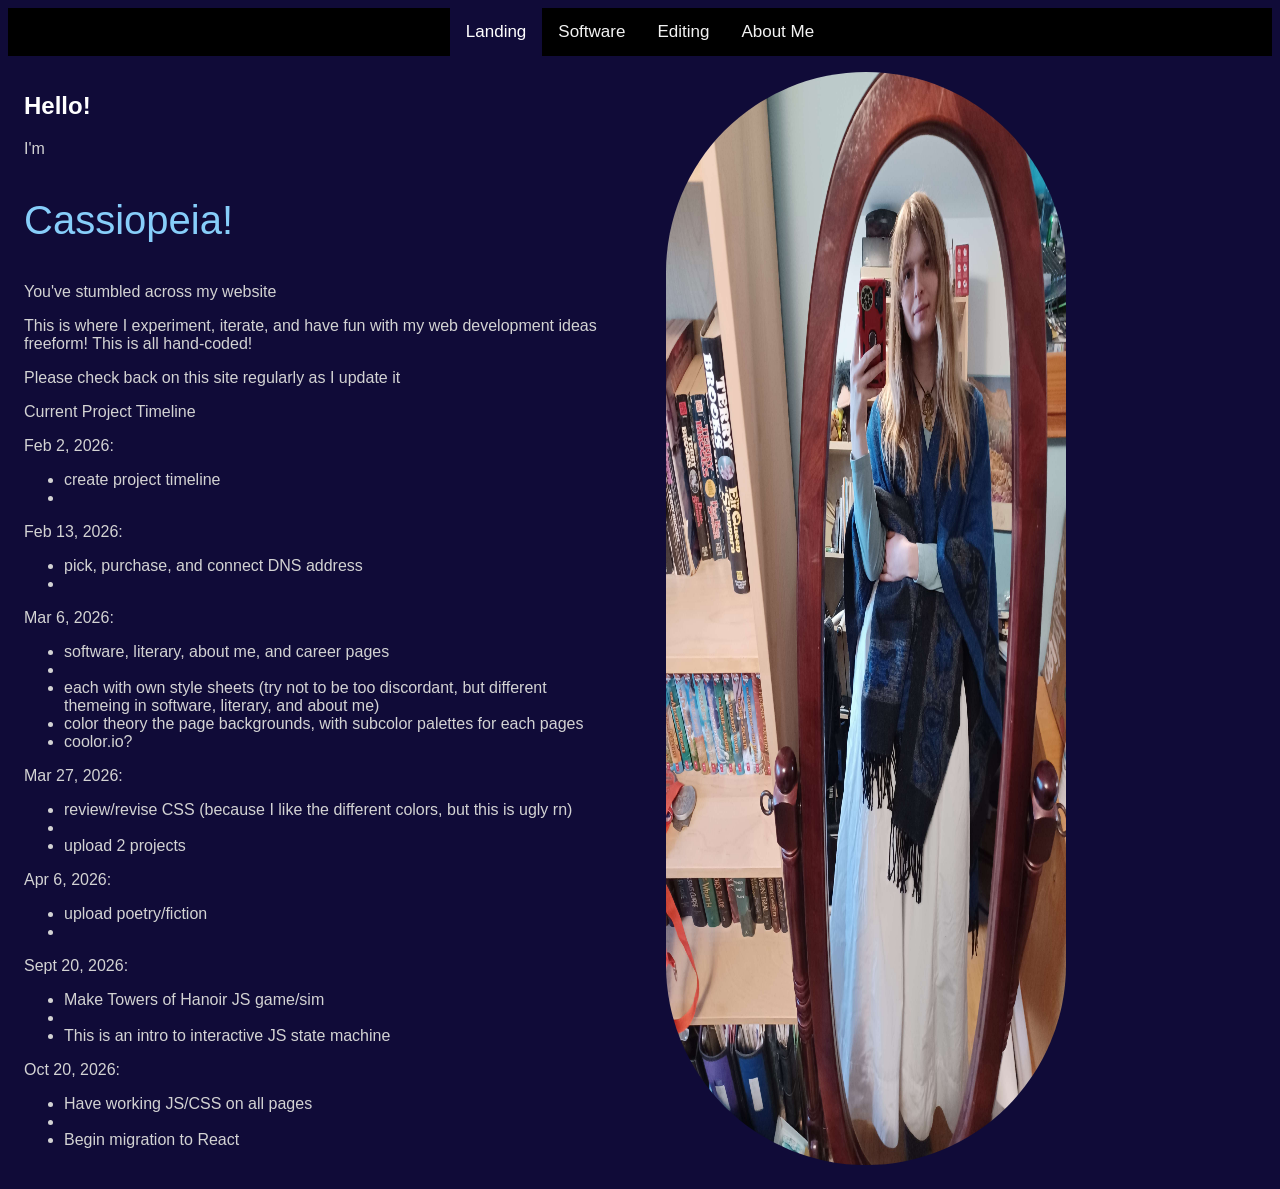
<file: index.html>
<!--

*
 \
  \
   \
    *------* 
            \        *
             \     /
              \  /
               *

-->

<!DOCTYPE HTML>
<html>
    <!-- header populated by JS for common header elements -->
    <head id="header">
        <!-- link style sheets -->
        <link rel="stylesheet" href="/styles/styles.css">
        <link rel="stylesheet" href="/styles/index-styles.css">
    </head>


    <!-- body -->
    <body>
        <!--Navigation bar-->
        <div class="topnav">
            <a class="active" href="">Landing</a>
            <a href="/pages/software.html">Software</a>
            <a href="/pages/editing.html">Editing</a>
            <a href="/pages/about-me.html">About Me</a>
        </div>

        <div class="horz-centre">
            <div class="flex-container">
                <div class="column">
                    <!-- landing page intro -->
                    <div>
                        <h2>Hello!</h2>
                        <p style="display:in-line">I'm</p><p class='cassiopeia'>Cassiopeia!</p>
                        <p>You've stumbled across my website</p>
                        <p>This is where I experiment, iterate, and have fun with my web development ideas freeform! This is all hand-coded!</p>
                        <p>Please check back on this site regularly as I update it</p>
                    </div>

                    <!-- populates dynamically with script -->
                    <div id ="project-timeline" style="color:lightgrey"></div>

                </div>
                
                <div class="column">
                    <img class = "landing-picture" src = "images/landingpicture_cassiopeia_2026.jpg">
                </div>
            </div>
        </div>

        <!-- populated by copyright() function  -->
        <div id="copyright-div"></div>
        

    </body>
    <!-- footer -->
    <footer></footer>

    <!-- Import scripts -->
    <script src="scripts.js"></script>
    <script type="text/javascript">
        
        //Inject the timeline file
        const fp = '/project_timeline.txt';
        const builtString = buildHTMLFromFile(fp);
        //console.log("builtString: " + builtString);
        builtString.then((response) => {
                const target = document.getElementById('project-timeline');
                target.insertAdjacentHTML('afterbegin', response);
            }
        );
        
        //Inject the common header elements
        const headerHTML = getCommonHeaderElements();
        //console.log("header HTML: " + headerHTML);
        headerHTML.then((response) => {
                const target = document.getElementById('header');
                target.insertAdjacentHTML('afterbegin', response);
            }
        );
    </script>
</html>
</file>
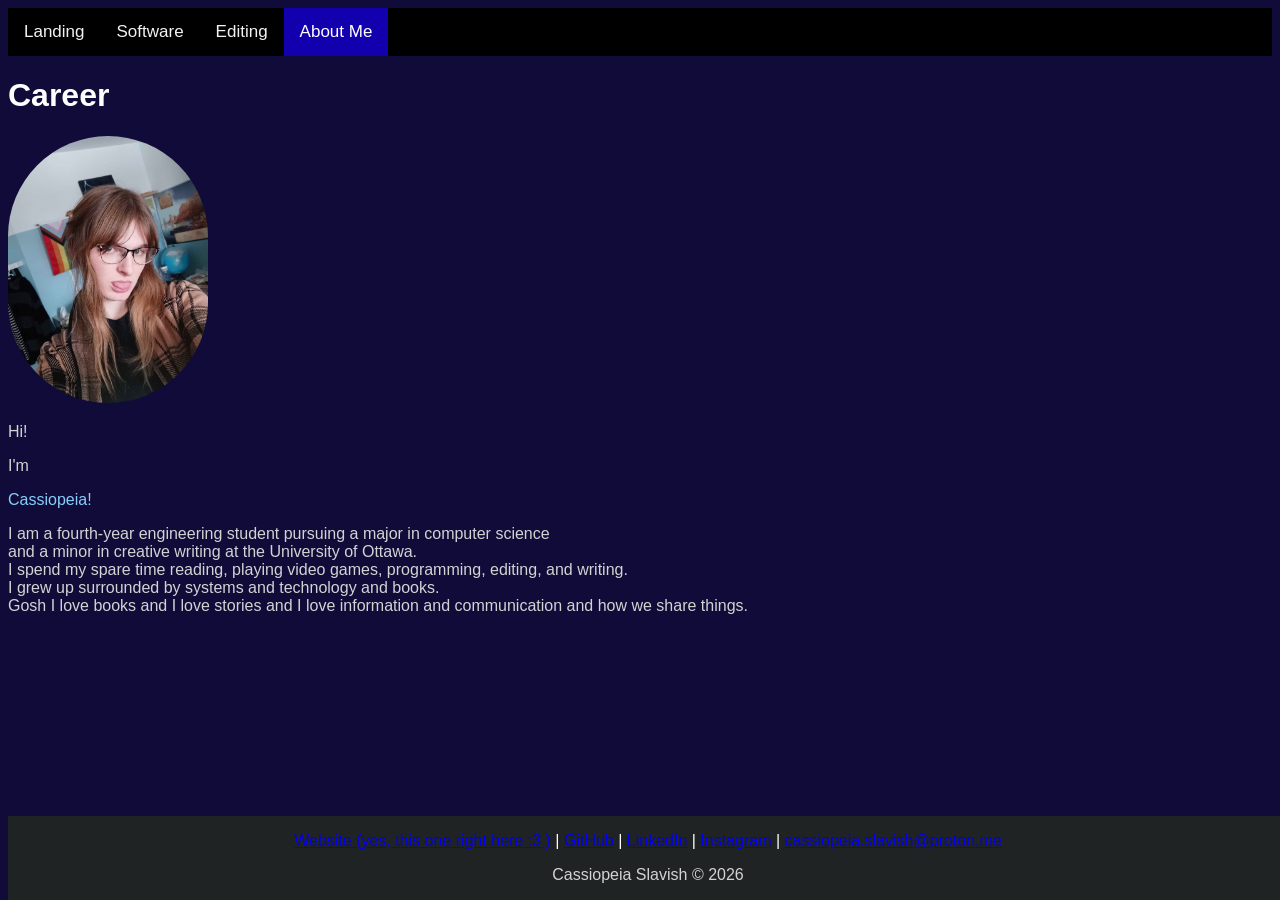
<file: about-me.html>
<!DOCTYPE html>

<html>
    <head>
        <meta charset = "utf-8">
        <!-- link style sheets -->
        <link rel="stylesheet" href="styles.css">
        <link rel="stylesheet" href="about-me-styles.css">

        <title>Cassiopeia Slavish</title>
    </head>

    <body>
        <!--Navigation bar-->
        <div class="topnav">
            <a href="index.html">Landing</a>
            <a href="/software.html">Software</a>
            <a href="/editing.html">Editing</a>
            <a class="active" href="/about-me.html">About Me</a>
        </div>


        <div class="career">
            <h1>Career</h1>
            <img class = "profile-picture" src = "images/profilepicture_cassiopeia_2025.jpg">
            <p>Hi!</p>
            <p style="display:in-line">I'm</p><p style="color:lightskyblue; display:in-line">Cassiopeia!</p>
            <p>
                I am a fourth-year engineering student pursuing a major in computer science<br>
                and a minor in creative writing at the University of Ottawa.<br>
                I spend my spare time reading, playing video games, programming, editing, and writing.<br>

                I grew up surrounded by systems and technology and books. <br>Gosh I love books and I love stories and I love information and communication and how we share things.
                
            </p>
            <!-- resume -->
             <!-- axing resume
            <div style="width: 600px">
                <h2>Resumé</h2>
                <a href="CassiopeiaSlavish_Resume.pdf"><button action='download(CassiopeiaSlavish_Resume.pdf)'>Download</button></a>
                <iframe src="CassiopeiaSlavish_Resume.pdf" style="width: 100%;height: 900px;border: none;"></iframe>
            </div>-->
        </div>
        
    </body>
    <!-- footer -->
    <footer>
        <!-- lynx xD <3 -->
        <div class="link-section">
            <p style="color: white">
                <a href="https://cassiopeiaslavish.com/">Website (yes, this one right here :3 )</a> |
                <a href="https://github.com/Quynin?tab=repositories">GitHub</a> |
                <a href="https://www.linkedin.com/in/cassiopeia-slavish-b2aba93a8/">LinkedIn</a> |
                <a href="https://www.instagram.com/cass.constellation">Instagram</a> |
                <a href="mailto:cassiopeia.slavish@proton.me">cassiopeia.slavish@proton.me</a>
            </p>
        </div>

        <!-- copyright -->
        <p>Cassiopeia Slavish &#169; 2026</p>

        <!-- secrit!
        <div>
            <p style="color: #303334">Kisses for you, curious internet stranger MMMMMMWUAH</p>
        </div>-->
    </footer>
</html>
</file>
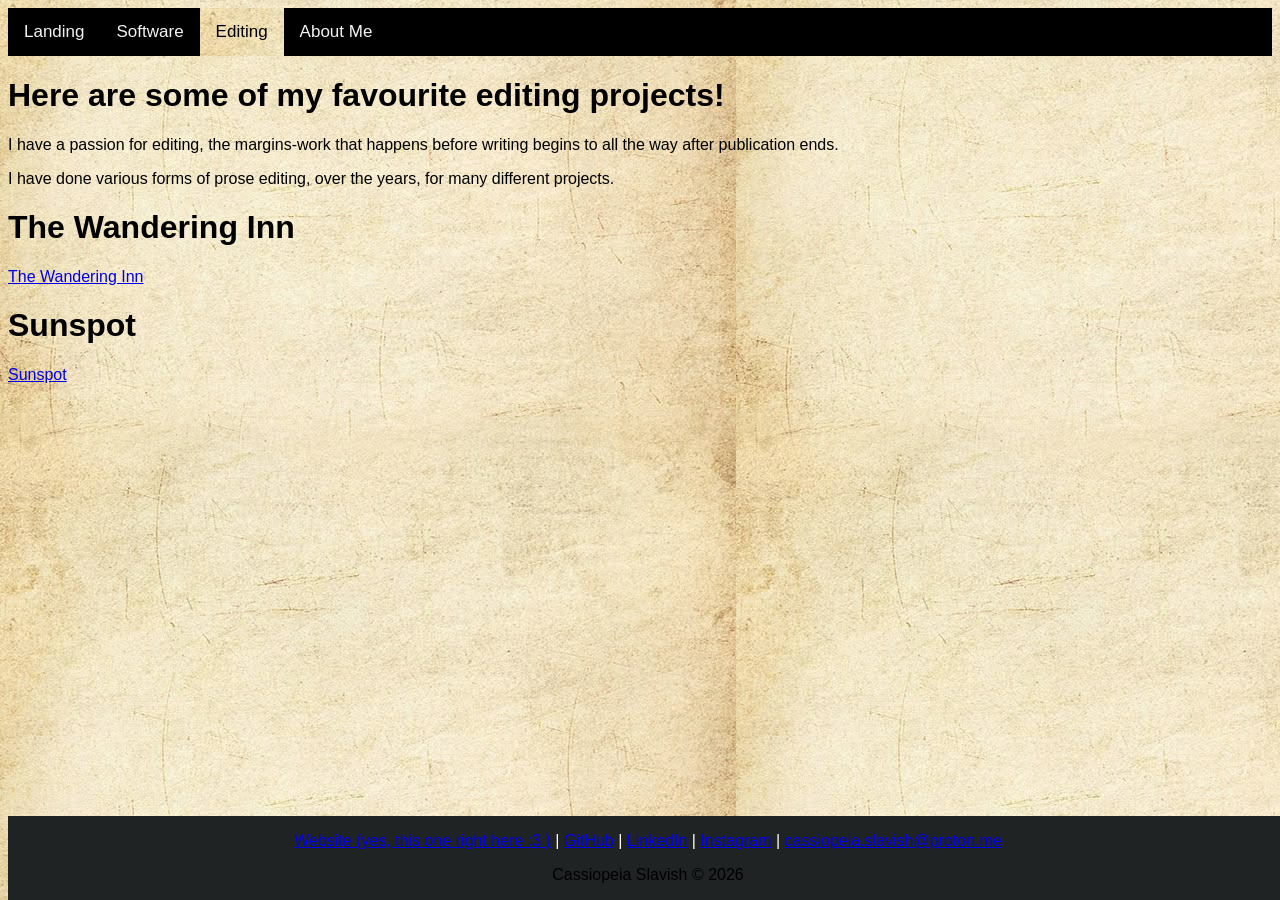
<file: editing.html>
<!DOCTYPE html>

<html>
    <head>
        <meta charset = "utf-8">
        <!-- link style sheets -->
        <link rel="stylesheet" href="styles.css">
        <link rel="stylesheet" href="editing-styles.css">

        <title>Cassiopeia Slavish</title>
    </head>

    <body>
        <!--Navigation bar-->
        <div class="topnav">
            <a href="index.html">Landing</a>
            <a href="/software.html">Software</a>
            <a class="active" href="/editing.html">Editing</a>
            <a href="/about-me.html">About Me</a>
        </div>

        <div>
            <div>
                <h1>Here are some of my favourite editing projects!</h1>
                <p>I have a passion for editing, the margins-work that happens before writing begins to all the way after publication ends.</p>
                <p>I have done various forms of prose editing, over the years, for many different projects.</p>

            </div>
            
            <!-- projects -->
            <div>

                <div>
                    <h1>The Wandering Inn</h1>
                    <p><a href="https://wanderinginn.com/">The Wandering Inn</a></p>
                </div>
                <div>
                    <h1>Sunspot</h1>
                    <P><a href="https://sunspot.gay">Sunspot</a></p>
                </div>
            </div>
        </div>
        
    </body>
    <!-- footer -->
    <footer>
        <!-- lynx xD <3 -->
        <div class="link-section">
            <p style="color: white">
                <a href="https://cassiopeiaslavish.com/">Website (yes, this one right here :3 )</a> |
                <a href="https://github.com/Quynin?tab=repositories">GitHub</a> |
                <a href="https://www.linkedin.com/in/cassiopeia-slavish-b2aba93a8/">LinkedIn</a> |
                <a href="https://www.instagram.com/cass.constellation">Instagram</a> |
                <a href="mailto:cassiopeia.slavish@proton.me">cassiopeia.slavish@proton.me</a>
            </p>
        </div>

        <!-- copyright -->
        <p>Cassiopeia Slavish &#169; 2026</p>

        <!-- secrit!
        <div>
            <p style="color: #303334">Kisses for you, curious internet stranger MMMMMMWUAH</p>
        </div>-->
    </footer>
</html>
</file>
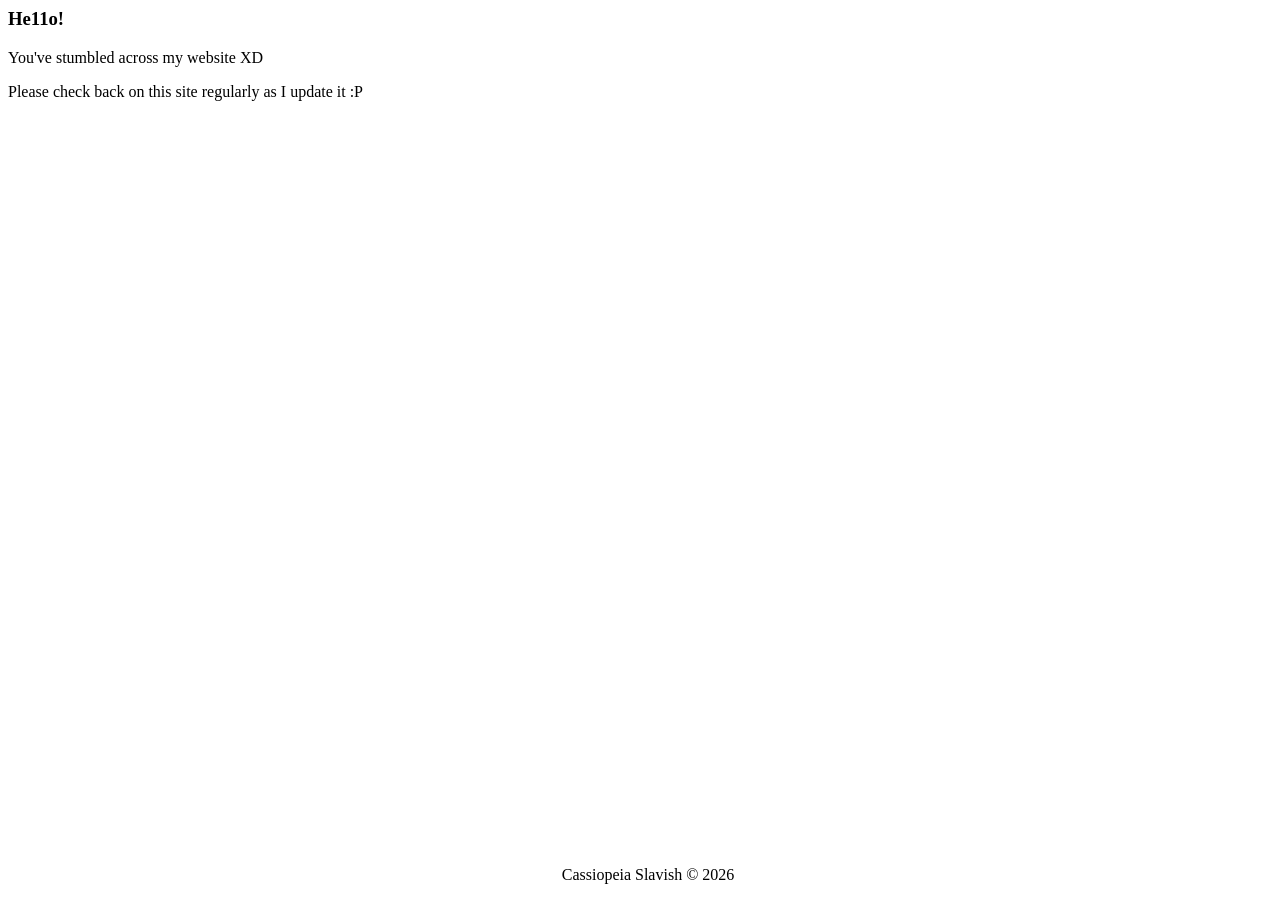
<file: main.html>
<html>
    <head>
        <meta charset  = "utf-8">

        <title>Cassiopeia Slavish</title> 
    </head>

    <body>
        <h3>He11o!</h3>
        <p>You've stumbled across my website XD</p>
        <p>Please check back on this site regularly as I update it :P</p>

        <p style="color: white">Kisses for you, curious internet stranger MMMMMMWUAH</p>
    </body>

    <!-- Footer -->
    <footer style="position: fixed; width: 100%; bottom: 0; text-align: center;">
        <!-- Copyright -->
        <p>Cassiopeia Slavish &#169; 2026</p>
    </footer>
</html>
</file>
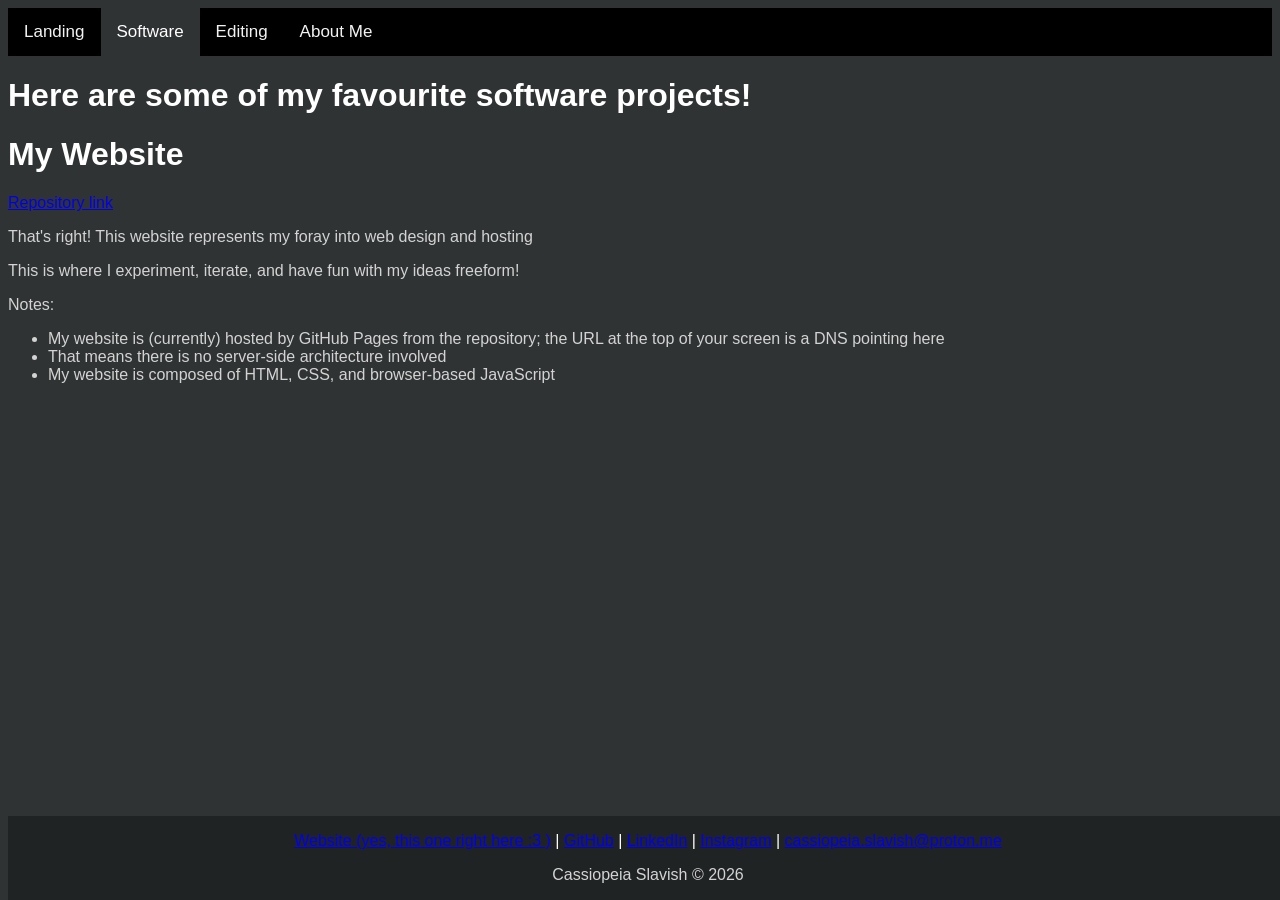
<file: software.html>
<!DOCTYPE html>

<html>
    <head>
        <meta charset = "utf-8">
        <!-- link style sheets -->
        <link rel="stylesheet" href="styles.css">
        <link rel="stylesheet" href="software-styles.css">

        <title>Cassiopeia Slavish</title>
    </head>

    <body>
        <!--Navigation bar-->
        <div class="topnav">
            <a href="index.html">Landing</a>
            <a class="active" href="/software.html">Software</a>
            <a href="/editing.html">Editing</a>
            <a href="/about-me.html">About Me</a>
        </div>

        <div>
            <div>
                <h1>Here are some of my favourite software projects!</h1>
            </div>
            
            <!-- projects -->
            <div>

                <div>
                    <h1>My Website</h1>
                    <p><a href="https://github.com/Quynin/quynin.github.io">Repository link</a></p>
                    <p>That's right! This website represents my foray into web design and hosting</p>
                    <p>This is where I experiment, iterate, and have fun with my ideas freeform!</p>
                    <p>Notes:</p>
                    <ul>
                        <li>My website is (currently) hosted by GitHub Pages from the repository; the URL at the top of your screen is a DNS pointing here</li>
                        <li>That means there is no server-side architecture involved</li>
                        <li>My website is composed of HTML, CSS, and browser-based JavaScript</li>
                        <!--<li>This website is designed for both PC and mobile platforms</li>-->
                    </ul>
                </div>
            </div>
        </div>
        
    </body>
    <!-- footer -->
    <footer>
        <!-- lynx xD <3 -->
        <div class="link-section">
            <p style="color: white">
                <a href="https://cassiopeiaslavish.com/">Website (yes, this one right here :3 )</a> |
                <a href="https://github.com/Quynin?tab=repositories">GitHub</a> |
                <a href="https://www.linkedin.com/in/cassiopeia-slavish-b2aba93a8/">LinkedIn</a> |
                <a href="https://www.instagram.com/cass.constellation">Instagram</a> |
                <a href="mailto:cassiopeia.slavish@proton.me">cassiopeia.slavish@proton.me</a>
            </p>
        </div>

        <!-- copyright -->
        <p>Cassiopeia Slavish &#169; 2026</p>

        <!-- secrit!
        <div>
            <p style="color: #303334">Kisses for you, curious internet stranger MMMMMMWUAH</p>
        </div>-->
    </footer>
</html>
</file>
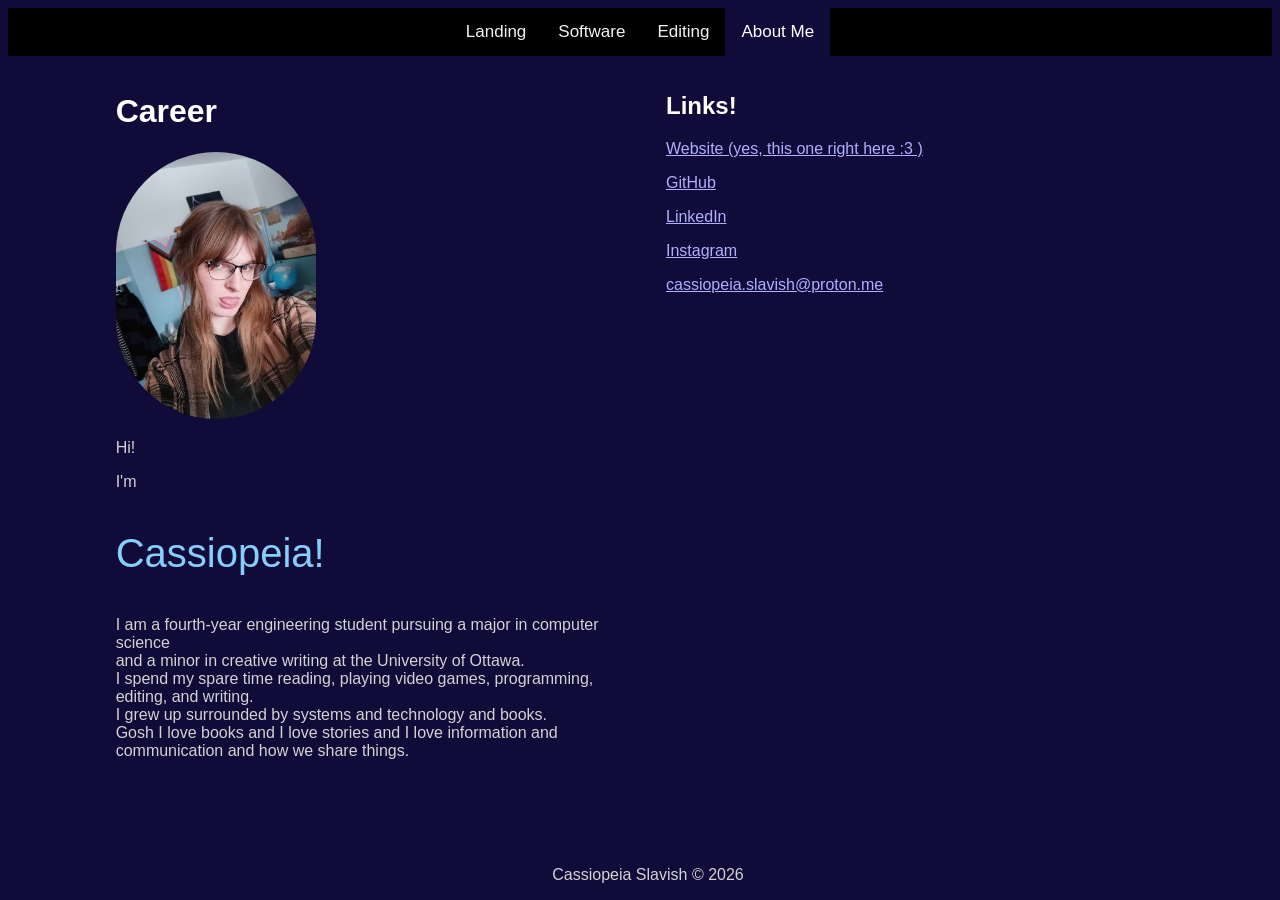
<file: pages/about-me.html>
<!DOCTYPE html>

<html>
    <head>
        <meta charset = "utf-8">
        <!-- link style sheets -->
        <link rel="stylesheet" href="../styles/styles.css">
        <link rel="stylesheet" href="../styles/about-me-styles.css">

        <title>Cassiopeia Slavish</title>
    </head>

    <body>
        <!--Navigation bar-->
        <div class="topnav">
            <a href="../index.html">Landing</a>
            <a href="software.html">Software</a>
            <a href="editing.html">Editing</a>
            <a class="active" href="about-me.html">About Me</a>
        </div>

        <div class="horz-centre">
            <div class="flex-container">
                <div class="column">
                    <div class="career">
                    <h1>Career</h1>
                    <img class = "profile-picture" src = "../images/profilepicture_cassiopeia_2025.jpg">
                    <p>Hi!</p>
                    <p style="display:in-line">I'm</p><p class="cassiopeia">Cassiopeia!</p>
                    <p>
                        I am a fourth-year engineering student pursuing a major in computer science<br>
                        and a minor in creative writing at the University of Ottawa.<br>
                        I spend my spare time reading, playing video games, programming, editing, and writing.<br>

                        I grew up surrounded by systems and technology and books. <br>Gosh I love books and I love stories and I love information and communication and how we share things.
                        
                    </p>
                    <!-- resume -->
                    <!-- axing resume
                    <div style="width: 600px">
                        <h2>Resumé</h2>
                        <a href="CassiopeiaSlavish_Resume.pdf"><button action='download(CassiopeiaSlavish_Resume.pdf)'>Download</button></a>
                        <iframe src="CassiopeiaSlavish_Resume.pdf" style="width: 100%;height: 900px;border: none;"></iframe>
                    </div>-->
                    </div>
                </div>

                <div class="column">
                    <div class="recoloured-link" style="color: white">
                        <h2>Links!</h2>
                        <p>
                            <a href="https://cassiopeiaslavish.com/">Website (yes, this one right here :3 )</a>
                        </p>
                        <p>
                            <a href="https://github.com/Quynin?tab=repositories">GitHub</a>
                        </p>
                        <p>
                            <a href="https://www.linkedin.com/in/cassiopeia-slavish-b2aba93a8/">LinkedIn</a>
                        </p>
                        <p>
                            <a href="https://www.instagram.com/cass.constellation">Instagram</a>
                        </p>
                        <p>
                            <a href="mailto:cassiopeia.slavish@proton.me">cassiopeia.slavish@proton.me</a>
                        </p>
                    </div>
                </div>
            </div>
        </div>
        <div id="copyright-div"></div>
        
    </body>
    <!-- footer -->
    <footer></footer>

    <!-- Import scripts -->
    <script src="../scripts.js"></script>
    <script type="text/javascript"></script>
</html>
</file>
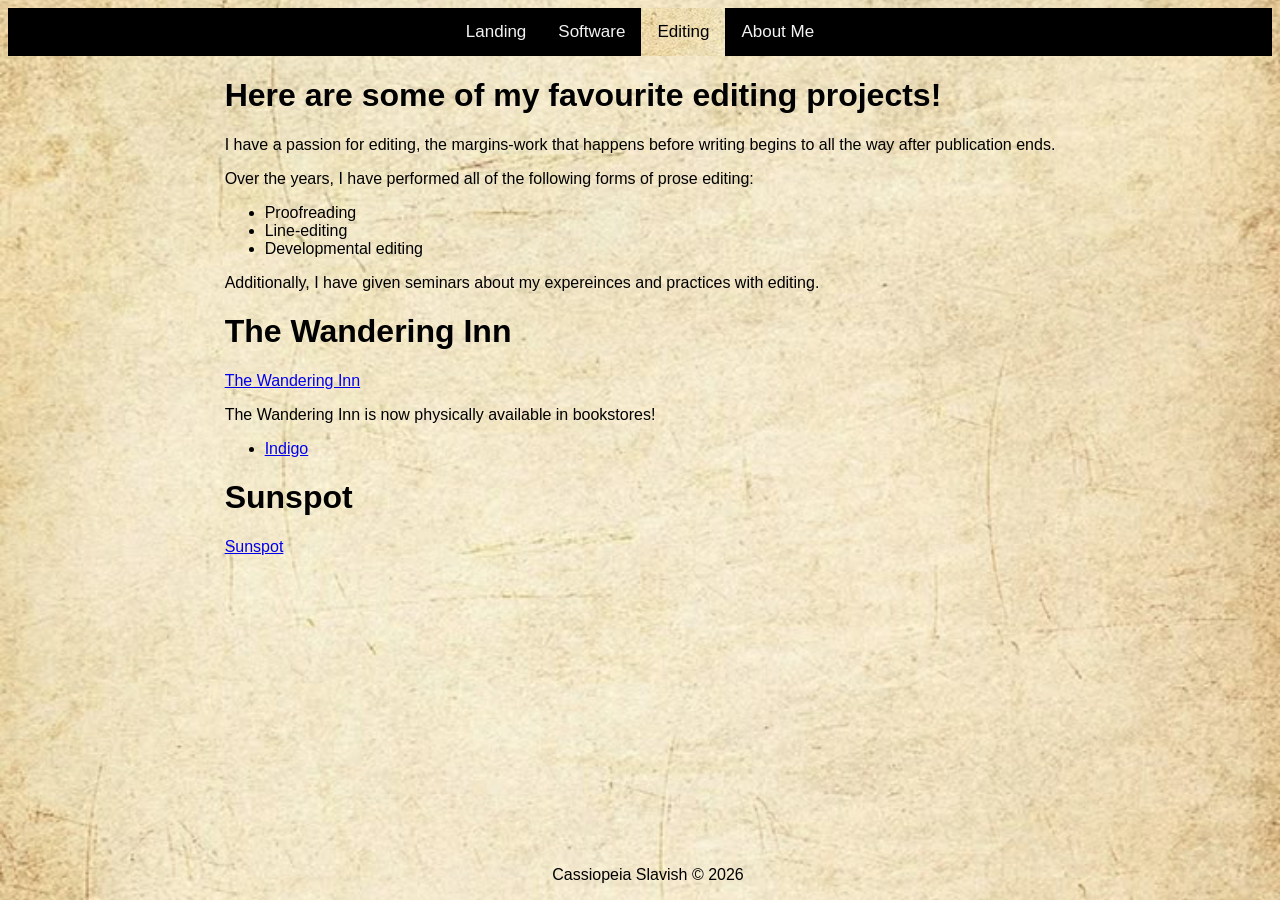
<file: pages/editing.html>
<!DOCTYPE html>

<html>
    <!-- header populated by JS for common header elements -->
    <head id="header">
        <!-- link style sheets -->
        <link rel="stylesheet" href="../styles/styles.css">
        <link rel="stylesheet" href="../styles/editing-styles.css">
    </head>

    <body>
        <!--Navigation bar-->
        <div class="topnav">
            <a href="../index.html">Landing</a>
            <a href="/pages/software.html">Software</a>
            <a class="active" href="/pages/editing.html">Editing</a>
            <a href="/pages/about-me.html">About Me</a>
        </div>

        <div class="horz-centre">
            <div>
                <div>
                    <h1>Here are some of my favourite editing projects!</h1>
                    <p>I have a passion for editing, the margins-work that happens before writing begins to all the way after publication ends.</p>
                    <p>Over the years, I have performed all of the following forms of prose editing:</p>
                    <ul>
                        <li>Proofreading</li>
                        <li>Line-editing</li>
                        <li>Developmental editing</li>
                    </ul>

                    <p>Additionally, I have given seminars about my expereinces and practices with editing.</p>

                </div>
                
                <!-- projects -->
                <div>

                    <div>
                        <h1>The Wandering Inn</h1>
                        <p><a href="https://wanderinginn.com/">The Wandering Inn</a></p>
                        <p>The Wandering Inn is now physically available in bookstores!</p>
                        <ul><li><a href="https://www.indigo.ca/products/the-wandering-inn-book-one-part-one-of-the-wandering-inn-series-1">Indigo</a></li></ul>
                    </div>
                    <div>
                        <h1>Sunspot</h1>
                        <P><a href="https://sunspot.gay">Sunspot</a></p>
                    </div>
                </div>
            </div>
        </div>

        <div id="copyright-div">
        </div>
        
    </body>
    <!-- footer -->
    <footer>
    </footer>

    <!-- Import scripts -->
    <script src="../scripts.js"></script>
    <script type="text/javascript">
        
        //Inject the common header elements
        const headerHTML = getCommonHeaderElements("../pages/header.html");
        //console.log("header HTML: " + headerHTML);
        headerHTML.then((response) => {
                const target = document.getElementById('header');
                target.insertAdjacentHTML('afterbegin', response);
            }
        );
    </script>
</html>
</file>
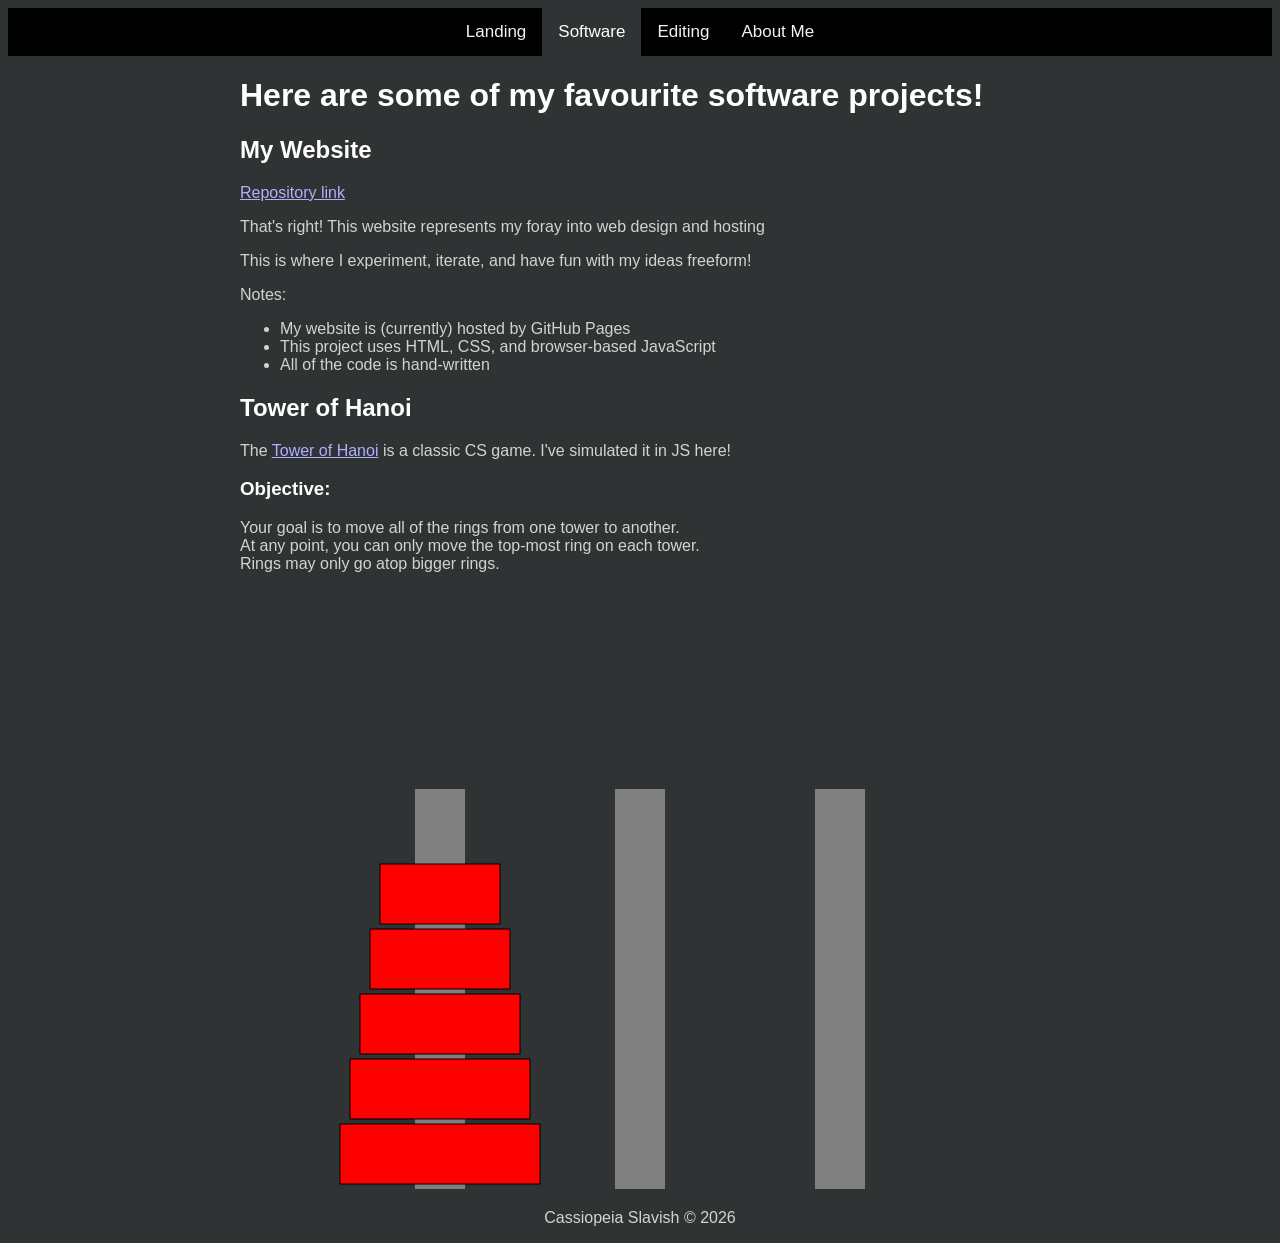
<file: pages/software.html>
<!DOCTYPE html>

<html>
    <head>
        <meta charset = "utf-8">
        <!-- link style sheets -->
        <link rel="stylesheet" href="../styles/styles.css">
        <link rel="stylesheet" href="../styles/software-styles.css">

        <title>Cassiopeia Slavish</title>
    </head>

    <body>
        <!--Navigation bar-->
        <div class="topnav">
            <a href="../index.html">Landing</a>
            <a class="active" href="/pages/software.html">Software</a>
            <a href="/pages/editing.html">Editing</a>
            <a href="/pages/about-me.html">About Me</a>
        </div>

        <div class="horz-centre">
            
            <!-- projects -->
            <div>
                <div>
                    <h1>Here are some of my favourite software projects!</h1>
                </div>
                <div>
                    <h2>My Website</h2>
                    <p><div class="recoloured-link"><a href="https://github.com/Quynin/quynin.github.io">Repository link</a></div></p>
                    <p>That's right! This website represents my foray into web design and hosting</p>
                    <p>This is where I experiment, iterate, and have fun with my ideas freeform!</p>
                    <p>Notes:</p>
                    <ul>
                        <li>My website is (currently) hosted by GitHub Pages</li>
                        <!--<li>That means there is no server-side architecture involved</li>-->
                        <li>This project uses HTML, CSS, and browser-based JavaScript</li>
                        <li>All of the code is hand-written</li>
                        <!--<li>Website takes advantage of React</li>-->
                        <!--<li>This website is designed for both PC and mobile platforms</li>-->
                    </ul>
                </div>
                

                <!-- THIS IS ALREADY DONE BY MY PINNED PAGE ON GITHUB. DELETE AND REPLACE WITH INTERACTIBLE THINGS, E.G: ANDROMEDEAN CONVERTED TO JS
                <div>
                    <h1>Course work</h1>
                    <p>Through my Honours in Computer Science, I got a lot of practice and learning from my coursework. Here's some of my favourites!</p>
                    <div>
                        <h2>CSI 3140</h2>
                        <p><a href="https://github.com/Quynin/CSI3140">Repository Link</a></p>
                    </div>
                    <div>
                        <h2>SEG 2105</h2>
                        <p><a href="https://github.com/SEG2105BC-uOttawa/seg2105f23-project-project_grp_3">Repository Link</a></p>
                        <p>This is a full-stack application, from Android front-end to Firebase backend.</p>
                    </div>
                    

                </div>-->

                <div>
                    <script src="../towers-of-hanoi.js"></script>
                    <h2>Tower of Hanoi</h2>
                    <div class="recoloured-link"><p>The <a href="https://en.wikipedia.org/wiki/Tower_of_Hanoi">Tower of Hanoi</a> is a classic CS game. I've simulated it in JS here!</p></div> 
                    <h3>Objective:</h3>
                        <p>
                            Your goal is to move all of the rings from one tower to another.<br>
                            At any point, you can only move the top-most ring on each tower.<br>
                            Rings may only go atop bigger rings.
                        </p>

                    <!--Visuals rendered here! Use an SVG? TODO: transition to a better drawing program; show both size-by-side-->
                    <div id="towers-of-hanoi-div">
                        <svg width="800" height="600">

                            <!-- towers -->
                            <rect class="hanoi-tower" id="tower-1" x="175" y="200" width="50" height="400" fill="grey" onclick="clickTower(0)"/>
                            <rect class="hanoi-tower" id="tower-2" x="375" y="200" width="50" height="400" fill="grey" onclick="clickTower(1)"/>
                            <rect class="hanoi-tower" id="tower-3" x="575" y="200" width="50" height="400" fill="grey" onclick="clickTower(2)"/>
                            
                            <!-- rings -->
                            <rect class="hanoi-ring" id="ring-1" x="140" y="275" width="120" height="60" fill = "red" stroke="black"/>
                            <rect class="hanoi-ring" id="ring-2" x="130" y="340" width="140" height="60" fill = "red" stroke="black"/>
                            <rect class="hanoi-ring" id="ring-3" x="120" y="405" width="160" height="60" fill = "red" stroke="black"/>
                            <rect class="hanoi-ring" id="ring-4" x="110" y="470" width="180" height="60" fill = "red" stroke="black"/>
                            <rect class="hanoi-ring" id="ring-5" x="100" y="535" width="200" height="60" fill = "red" stroke="black"/>

                            <!-- onclick hitboxes -->
                            <rect class="hanoi-tower-hitbox" id="hitbox-1" x="100" y="0" width="200" height="600" opacity="0" onclick="clickTower(0)"/>
                            <rect class="hanoi-tower-hitbox" id="hitbox-1" x="300" y="0" width="200" height="600" opacity="0" onclick="clickTower(1)"/>
                            <rect class="hanoi-tower-hitbox" id="hitbox-1" x="500" y="0" width="200" height="600" opacity="0" onclick="clickTower(2)"/>

                            <text class="invisible" id="hanoi-win-text" x="200" y= "200" font-family="Arial" font-size="48" fill="white">
                                You win!                                
                            </text>
 
                        </svg>
                    </div>

                    <script type="text/javascript">
                        //Add event listener to each tower via corresponding hitbox
                        var towerssss = document.getElementsByClassName("hanoi-tower-hitbox");
                        for (var i = 0; i < towerssss.length; i++) {  
                            towerssss[i].addEventListener('onclick', (e) => {
                                clickTower();
                            });
                        }
                    </script>
                </div>
            </div>
        </div>

        <div id="copyright-div">
        </div>
        
    </body>
    <!-- footer -->
    <footer></footer>

    <!-- Import scripts -->
    <script src="../scripts.js"></script>
    <script type="text/javascript"></script>
</html>
</file>
<file: styles/styles.css>
/* Stylesheet for entire website */

/* Navigation bar stylings 
/* https://www.w3schools.com/howto/howto_js_topnav.asp
/*
/*******************************************************/
.topnav {
  display: flex;
  overflow: hidden;
  background-color: black;
  justify-content: center;
}

.topnav a {
  float: left;
  color: #f2f2f2;
  text-align: center;
  padding: 14px 16px;
  text-decoration: none;
  font-size: 17px;
}

.topnav a:hover {
  background-color: #ddd;
  color: black;
}


/* Make this different for each tab; colour and texture? e.g: starry for About Me; papery for editing; obsidian for code*/
.topnav a.active {
  background-color: #100b38;
  color: #100b38;
}

/* Footer Stylings 
/*
/*******************/
footer {
    position: fixed;
    width: 100%;
    bottom: 0;
    text-align: center;

    background-color: #202324;
}


/* Columns for split page */
.flex-container {
  display: flex;
  /* Adds a gap between the columns */
  gap: 20px;
}
.column {
  /* Each column takes up 50% of the width, minus half the gap on each side */
  width: calc(50% - 10px);
  padding: 1rem;
  /* Add other styling as needed */
}

/* Class for cassiopeia styling */ 
.cassiopeia {
  color:    lightskyblue;
  display:    in-line;
  font-size:  40px;  
}

/* Class for hiding objects */
.invisible {
  visibility: hidden;
}

/* Class for centering pages */
.horz-centre {
  display: flex;
  justify-content: center;
  align-items: center;
  /*height: 100vh;*/
}
</file>
<file: styles/index-styles.css>
/* Styles for index landing page */

body {
    background-color: #100b38;
    font-family: Arial, Helvetica, sans-serif;
}

h1, h2, h3 {
    color: white;
}

p {
    color: lightgrey;
    font-family: Arial, Helvetica, sans-serif;
}

.landing-picture {
    width: 400px;
    height: 100%;
    visibility: true;
    border-radius: 200px;
    /*offset-position: left 25%;*/  
}

/* Overwriting active tab for index page
THIS DOES NOT WORK; NEED TO BLANK OUT
BASE styles.css default for it to apply?*/
.topnav a.active {
  background-color: #100b38;
  color: white;
}
</file>
<file: styles.css>
/* Stylesheet for entire website */

/* Navigation bar stylings 
/* https://www.w3schools.com/howto/howto_js_topnav.asp
/*
/*******************************************************/
.topnav {
  overflow: hidden;
  background-color: black;
}

.topnav a {
  float: left;
  color: #f2f2f2;
  text-align: center;
  padding: 14px 16px;
  text-decoration: none;
  font-size: 17px;
}

.topnav a:hover {
  background-color: #ddd;
  color: black;
}


/* Make this different for each tab; colour and texture? e.g: starry for About Me; papery for editing; obsidian for code*/
.topnav a.active {
  background-color: #ddd;
  color: black;
}

/* Footer Stylings 
/*
/*******************/
footer {
    position: fixed;
    width: 100%;
    bottom: 0;
    text-align: center;

    background-color: #202324;
}
</file>
<file: about-me-styles.css>
/* Styles for about me page */

body {
    background-color: #100b38;
    font-family: Arial, Helvetica, sans-serif;
}

h1, h2, h3 {
    color: white;
}

p {
    color: lightgrey;
    font-family: Arial, Helvetica, sans-serif;
}

.profile-picture {
    width: 200px;
    height: 100%;
    visibility: true;
    border-radius: 100px;
}

/* Overwriting active tab for about me page */
.topnav a.active {
  background-color: #1200af;
  color: white;
}
</file>
<file: editing-styles.css>
/* Styles for editing projects page */

body {
    
    background-image: url("/images/editing-bgd.jpg");
    font-family: Arial, Helvetica, sans-serif;
}

h1, h2, h3 {
    color: black;
}

p {
    color: black;
    font-family: Arial, Helvetica, sans-serif;
}

.profile-picture {
    width: 200px;
    height: 100%;
    visibility: true;
    border-radius: 100px;
}

/* Overwriting active tab for editing page */
.topnav a.active {
  /*background-color: #afa300;*/
  background-image: url("/images/editing-bgd.jpg");
  color: black;
}
</file>
<file: software-styles.css>
/* Styles for software projects page */
body {
    background-color: #303334;
    font-family: Arial, Helvetica, sans-serif;
}

h1, h2, h3 {
    color: white;
}

p, li {
    color: lightgrey;
    font-family: Arial, Helvetica, sans-serif;
}


/* Overwriting active tab for software page */
.topnav a.active {
  background-color: #303334;
  color: white;
}
</file>
<file: styles/about-me-styles.css>
/* Styles for about me page */

body {
    background-color: #100b38;
    font-family: Arial, Helvetica, sans-serif;
}

h1, h2, h3 {
    color: white;
}

p {
    color: lightgrey;
    font-family: Arial, Helvetica, sans-serif;
}

.profile-picture {
    width: 200px;
    height: 100%;
    visibility: true;
    border-radius: 100px;
}

/* Overwriting active tab for about me page */
.topnav a.active {
  background-color: #100b38;
  color: white;
}

/* Overwriting default link colours for dark background */
.recoloured-link a:link {
    color: #B0B0FF;
}
.recoloured-link a:visited {
    color: #9090FF;
}
</file>
<file: styles/editing-styles.css>
/* Styles for editing projects page */

body {
    
    background-image: url("/images/editing-bgd.jpg");
    background-size: cover;
    background-repeat: no-repeat;
    background-position: center;
    font-family: Arial, Helvetica, sans-serif;
}

h1, h2, h3 {
    color: black;
}

p {
    color: black;
    font-family: Arial, Helvetica, sans-serif;
}

.profile-picture {
    width: 200px;
    height: 100%;
    visibility: true;
    border-radius: 100px;
}

/* Overwriting active tab for editing page */
.topnav a.active {
  /*background-color: #afa300;*/
  background-image: url("/images/editing-bgd.jpg");
  color: black;
}
</file>
<file: styles/software-styles.css>
/* Styles for software projects page */
body {
    background-color: #303334;
    font-family: Arial, Helvetica, sans-serif;
}

h1, h2, h3 {
    color: white;
}

p, li {
    color: lightgrey;
    font-family: Arial, Helvetica, sans-serif;
}

/* Overwriting default link colours for dark background */
.recoloured-link a:link {
    color: #B0B0FF;
}
.recoloured-link a:visited {
    color: #9090FF;
}

/* Overwriting active tab for software page */
.topnav a.active {
  background-color: #303334;
  color: white;
}
</file>
